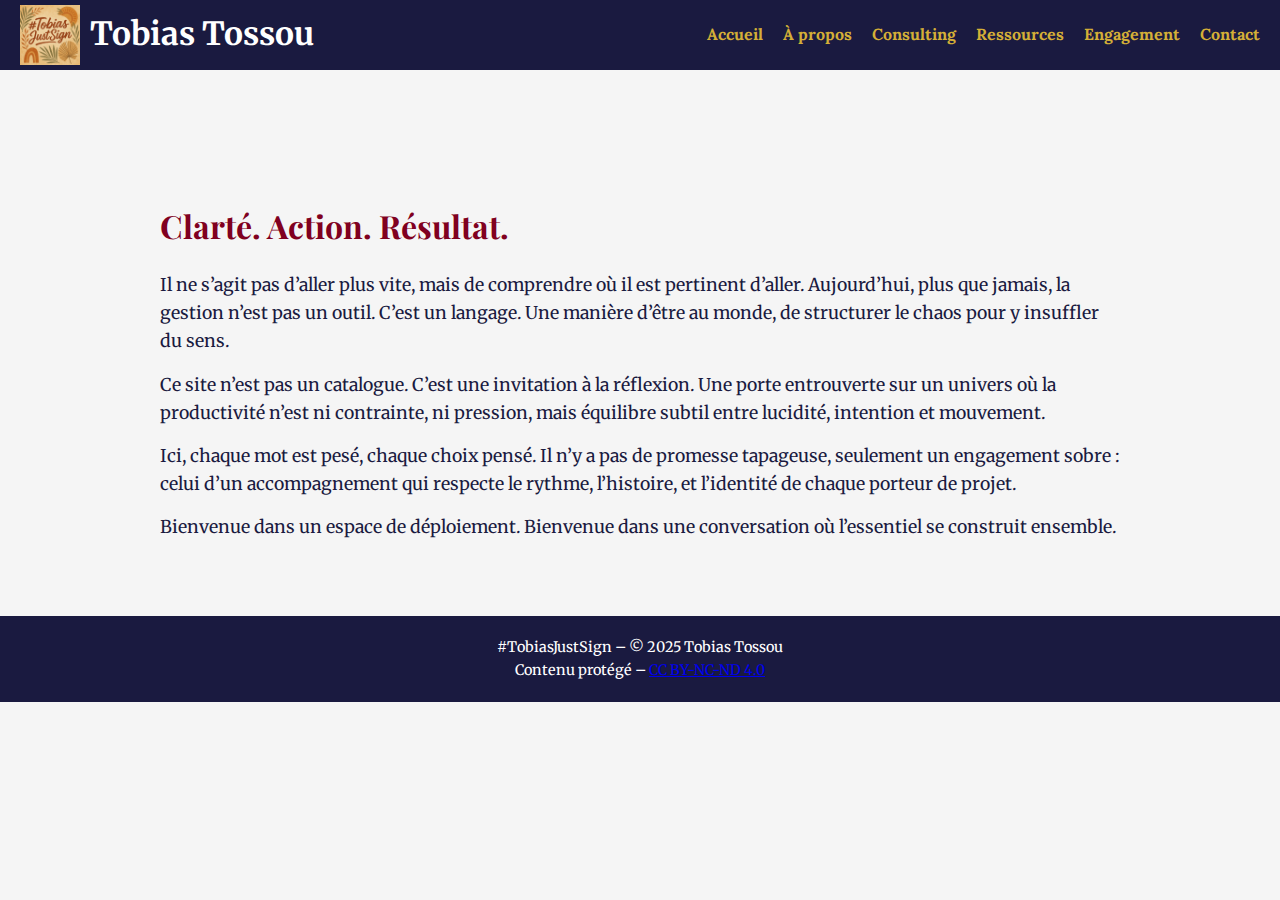
<file: index.html>
<!DOCTYPE html>
<html lang="fr">
<head>
  <meta charset="UTF-8" />
  <meta name="viewport" content="width=device-width, initial-scale=1" />
  <title>Accueil – Tobias Tossou</title>
  <link href="https://fonts.googleapis.com/css2?family=Lora&family=Merriweather&family=Playfair+Display:wght@700&display=swap" rel="stylesheet" />
  <link rel="stylesheet" href="css/style.css" />
</head>

<body>

  <header>
    <div class="logo">
      <a href="index.html" style="display: flex; align-items: center; text-decoration: none; color: inherit;">
        <img src="images/TOBIASJUSTSIGN_LOGO.jpg" alt="Logo Tobias Tossou" />
        <h1 style="margin-left: 10px;">Tobias Tossou</h1>
      </a>
    </div>

    <!-- Checkbox cachée pour toggle menu mobile -->
    <input type="checkbox" id="menu-toggle" class="menu-toggle" />

    <!-- Label hamburger -->
    <label for="menu-toggle" class="menu-icon" aria-label="Toggle menu">
      <span></span>
      <span></span>
      <span></span>
    </label>

    <nav aria-label="Navigation principale">
      <ul>
        <li><a href="index.html">Accueil</a></li>
        <li><a href="apropos.html">À propos</a></li>
        <li><a href="consulting.html">Consulting</a></li>
        <li><a href="ressources.html">Ressources</a></li>
        <li><a href="engagement.html">Engagement</a></li>
        <li><a href="contact.html">Contact</a></li>
      </ul>
    </nav>
  </header>

  <main>
    <section>
      <h2>Clarté. Action. Résultat.</h2>

      <p>
        Il ne s’agit pas d’aller plus vite, mais de comprendre où il est pertinent d’aller.
        Aujourd’hui, plus que jamais, la gestion n’est pas un outil. C’est un langage. Une manière d’être au monde, de structurer le chaos pour y insuffler du sens.
      </p>

      <p>
        Ce site n’est pas un catalogue. C’est une invitation à la réflexion.
        Une porte entrouverte sur un univers où la productivité n’est ni contrainte, ni pression, mais équilibre subtil entre lucidité, intention et mouvement.
      </p>

      <p>
        Ici, chaque mot est pesé, chaque choix pensé.
        Il n’y a pas de promesse tapageuse, seulement un engagement sobre : celui d’un accompagnement qui respecte le rythme, l’histoire, et l’identité de chaque porteur de projet.
      </p>

      <p>
        Bienvenue dans un espace de déploiement.
        Bienvenue dans une conversation où l’essentiel se construit ensemble.
      </p>
    </section>
  </main>

  <footer>
    <p>#TobiasJustSign – © 2025 Tobias Tossou</p>
    <p>Contenu protégé – <a href="https://creativecommons.org/licenses/by-nc-nd/4.0/" target="_blank" rel="noopener">CC BY-NC-ND 4.0</a></p>

  </footer>

</body>
</html>
</file>
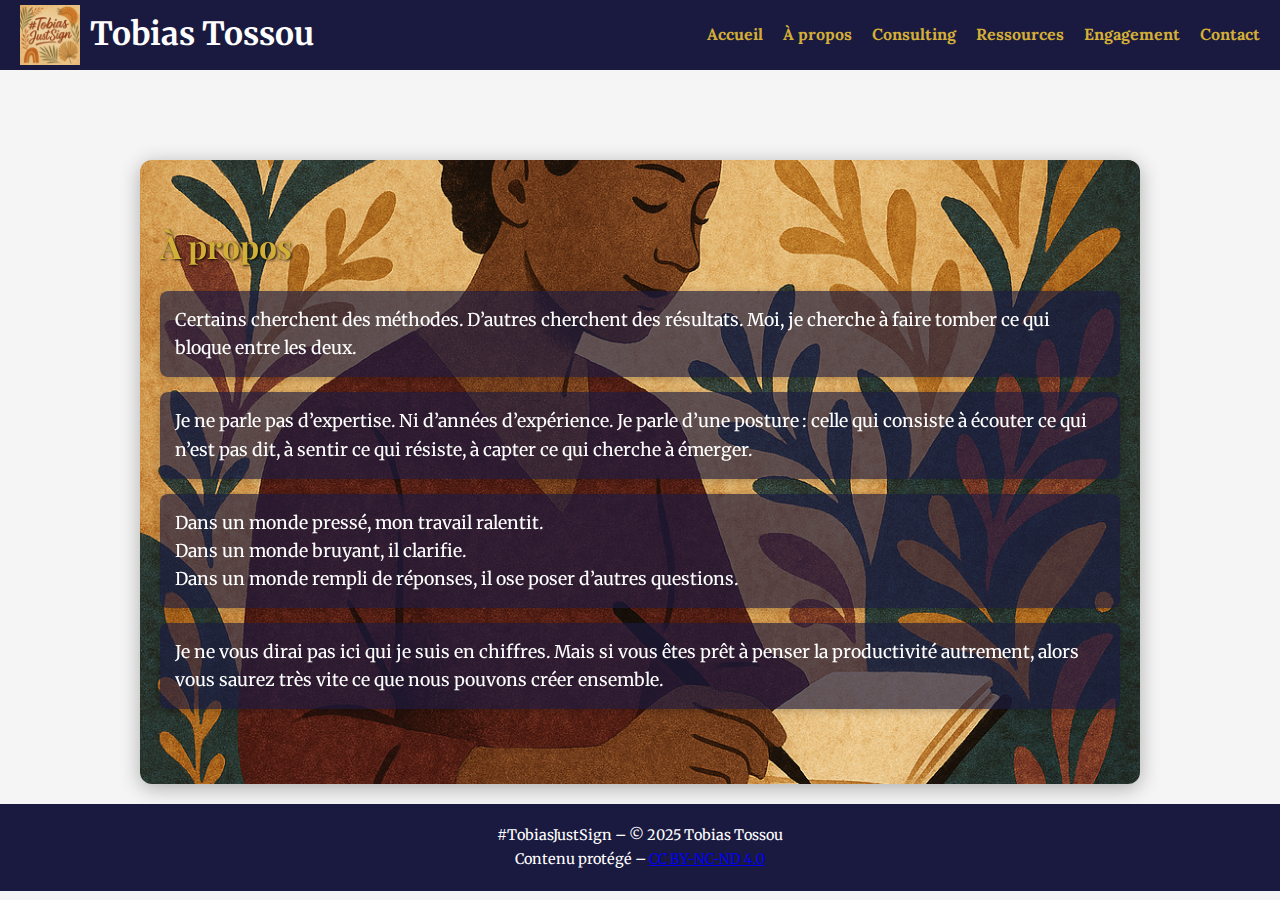
<file: apropos.html>
<!DOCTYPE html>
<html lang="fr">
<head>
  <meta charset="UTF-8" />
  <meta name="viewport" content="width=device-width, initial-scale=1" />
  <title>À propos – Tobias Tossou</title>
  <link href="https://fonts.googleapis.com/css2?family=Lora&family=Merriweather&family=Playfair+Display:wght@700&display=swap" rel="stylesheet" />
  <link rel="stylesheet" href="css/style.css" />
</head>

<body>

  <header>
    <div class="logo">
      <a href="index.html" style="display: flex; align-items: center; text-decoration: none; color: inherit;">
        <img src="images/TOBIASJUSTSIGN_LOGO.jpg" alt="Logo Tobias Tossou" />
        <h1 style="margin-left: 10px;">Tobias Tossou</h1>
      </a>
    </div>

    <!-- Checkbox cachée pour toggle menu mobile -->
    <input type="checkbox" id="menu-toggle" class="menu-toggle" />

    <!-- Label hamburger -->
    <label for="menu-toggle" class="menu-icon" aria-label="Toggle menu">
      <span></span>
      <span></span>
      <span></span>
    </label>

    <nav aria-label="Navigation principale">
      <ul>
        <li><a href="index.html">Accueil</a></li>
        <li><a href="apropos.html">À propos</a></li>
        <li><a href="consulting.html">Consulting</a></li>
        <li><a href="ressources.html">Ressources</a></li>
        <li><a href="engagement.html">Engagement</a></li>
        <li><a href="contact.html">Contact</a></li>
      </ul>
    </nav>
  </header>

  <main>

  <section class="section-apropos">

      <h2>À propos</h2>

      <p>
        Certains cherchent des méthodes. D’autres cherchent des résultats. Moi, je cherche à faire tomber ce qui bloque entre les deux.
      </p>

      <p>
        Je ne parle pas d’expertise. Ni d’années d’expérience. Je parle d’une posture : celle qui consiste à écouter ce qui n’est pas dit, à sentir ce qui résiste, à capter ce qui cherche à émerger.
      </p>

      <p>
        Dans un monde pressé, mon travail ralentit.<br />
        Dans un monde bruyant, il clarifie.<br />
        Dans un monde rempli de réponses, il ose poser d’autres questions.
      </p>

      <p>
        Je ne vous dirai pas ici qui je suis en chiffres.
        Mais si vous êtes prêt à penser la productivité autrement, alors vous saurez très vite ce que nous pouvons créer ensemble.
      </p>
    </section>
  </main>

  <footer>
    <p>#TobiasJustSign – © 2025 Tobias Tossou</p>
    <p>Contenu protégé – <a href="https://creativecommons.org/licenses/by-nc-nd/4.0/" target="_blank" rel="noopener">CC BY-NC-ND 4.0</a></p>

  </footer>

</body>
</html>
</file>
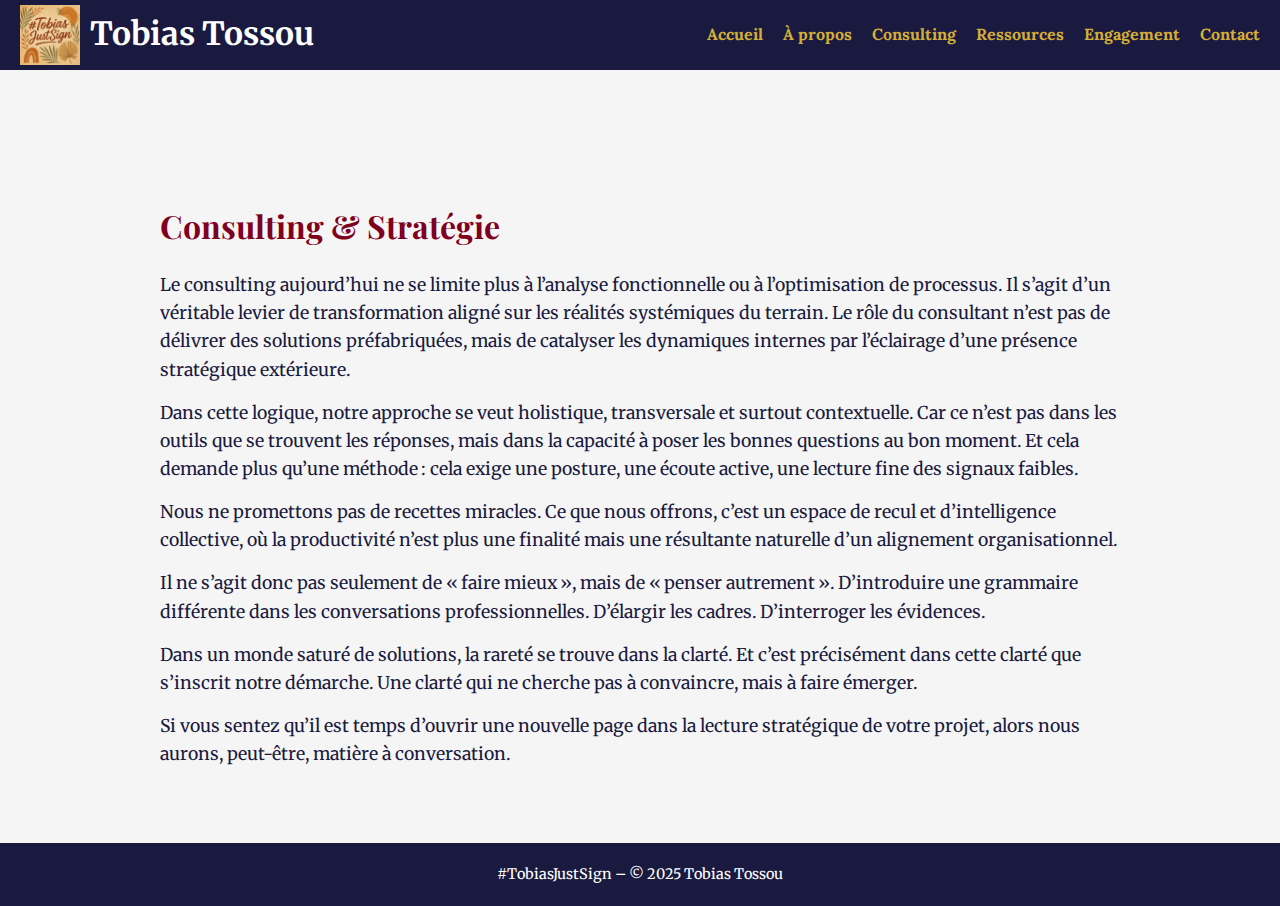
<file: consulting.html>
<!DOCTYPE html>
<html lang="fr">
<head>
  <meta charset="UTF-8" />
  <meta name="viewport" content="width=device-width, initial-scale=1" />
  <title>Consulting – Tobias Tossou</title>
  <link href="https://fonts.googleapis.com/css2?family=Lora&family=Merriweather&family=Playfair+Display:wght@700&display=swap" rel="stylesheet" />
  <link rel="stylesheet" href="css/style.css" />
</head>

<body>
  <header>
    <div class="logo">
      <a href="index.html" style="display: flex; align-items: center; text-decoration: none; color: inherit;">
        <img src="images/TOBIASJUSTSIGN_LOGO.jpg" alt="Logo Tobias Tossou" />
        <h1 style="margin-left: 10px;">Tobias Tossou</h1>
      </a>
    </div>

    <!-- Bouton burger pour mobile -->
    <div class="burger" aria-label="Menu" aria-expanded="false" role="button" tabindex="0">
      <div></div>
      <div></div>
      <div></div>
    </div>

    <nav aria-label="Navigation principale">
      <ul>
        <li><a href="index.html">Accueil</a></li>
        <li><a href="apropos.html">À propos</a></li>
        <li><a href="consulting.html" class="active" aria-current="page">Consulting</a></li>
        <li><a href="ressources.html">Ressources</a></li>
        <li><a href="engagement.html">Engagement</a></li>
        <li><a href="contact.html">Contact</a></li>
      </ul>
    </nav>
  </header>

  <main>
    <section>
      <h2>Consulting & Stratégie</h2>
      <p>
        Le consulting aujourd’hui ne se limite plus à l’analyse fonctionnelle ou à l’optimisation de processus. Il s’agit d’un véritable levier de transformation aligné sur les réalités systémiques du terrain.
        Le rôle du consultant n’est pas de délivrer des solutions préfabriquées, mais de catalyser les dynamiques internes par l’éclairage d’une présence stratégique extérieure.
      </p>
      <p>
        Dans cette logique, notre approche se veut holistique, transversale et surtout contextuelle. Car ce n’est pas dans les outils que se trouvent les réponses, mais dans la capacité à poser les bonnes questions au bon moment.
        Et cela demande plus qu’une méthode : cela exige une posture, une écoute active, une lecture fine des signaux faibles.
      </p>
      <p>
        Nous ne promettons pas de recettes miracles. Ce que nous offrons, c’est un espace de recul et d’intelligence collective, où la productivité n’est plus une finalité mais une résultante naturelle d’un alignement organisationnel.
      </p>
      <p>
        Il ne s’agit donc pas seulement de « faire mieux », mais de « penser autrement ». D’introduire une grammaire différente dans les conversations professionnelles. D’élargir les cadres. D’interroger les évidences.
      </p>
      <p>
        Dans un monde saturé de solutions, la rareté se trouve dans la clarté. Et c’est précisément dans cette clarté que s’inscrit notre démarche. Une clarté qui ne cherche pas à convaincre, mais à faire émerger.
      </p>
      <p>
        Si vous sentez qu’il est temps d’ouvrir une nouvelle page dans la lecture stratégique de votre projet, alors nous aurons, peut-être, matière à conversation.
      </p>
    </section>
  </main>

  <footer>
    <p>#TobiasJustSign – © 2025 Tobias Tossou</p>
  </footer>

  <!-- Inclusion du fichier JavaScript externe pour gérer le menu -->
  <script src="js/menu.js"></script>
</body>
</html>
</file>
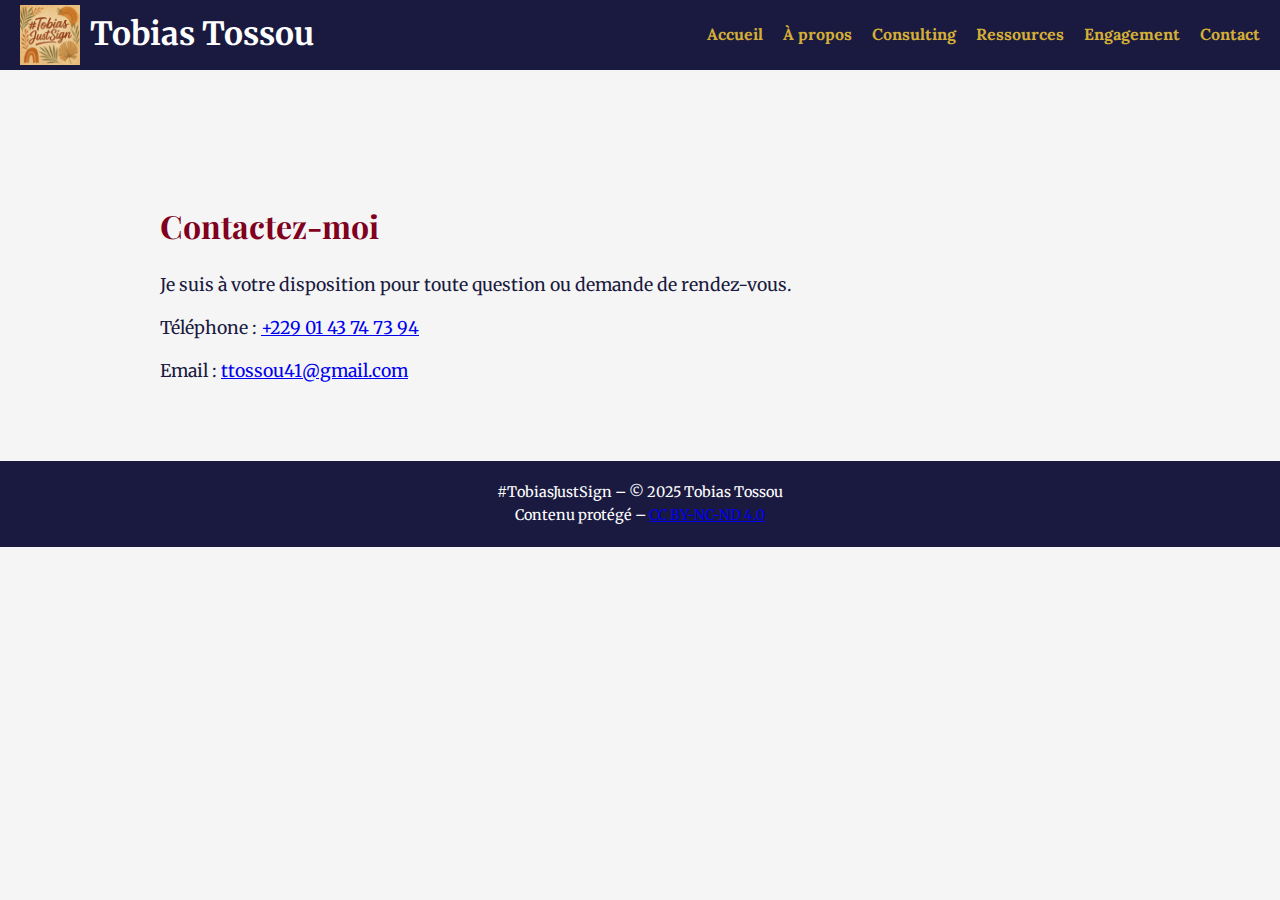
<file: contact.html>
<!DOCTYPE html>
<html lang="fr">
<head>
  <meta charset="UTF-8" />
  <meta name="viewport" content="width=device-width, initial-scale=1" />
  <title>Contact – Tobias Tossou</title>
  <link href="https://fonts.googleapis.com/css2?family=Lora&family=Merriweather&family=Playfair+Display:wght@700&display=swap" rel="stylesheet" />
  <link rel="stylesheet" href="css/style.css" />
</head>

<body>

  <header>
    <div class="logo">
      <a href="index.html" style="display: flex; align-items: center; text-decoration: none; color: inherit;">
        <img src="images/TOBIASJUSTSIGN_LOGO.jpg" alt="Logo Tobias Tossou" />
        <h1 style="margin-left: 10px;">Tobias Tossou</h1>
      </a>
    </div>

    <!-- Checkbox cachée pour toggle menu mobile -->
    <input type="checkbox" id="menu-toggle" class="menu-toggle" />

    <!-- Label hamburger -->
    <label for="menu-toggle" class="menu-icon" aria-label="Toggle menu">
      <span></span>
      <span></span>
      <span></span>
    </label>

    <nav aria-label="Navigation principale">
      <ul>
        <li><a href="index.html">Accueil</a></li>
        <li><a href="apropos.html">À propos</a></li>
        <li><a href="consulting.html">Consulting</a></li>
        <li><a href="ressources.html">Ressources</a></li>
        <li><a href="engagement.html">Engagement</a></li>
        <li><a href="contact.html">Contact</a></li>
      </ul>
    </nav>
  </header>

  <main>
    <section>
      <h2>Contactez-moi</h2>
      <p>Je suis à votre disposition pour toute question ou demande de rendez-vous.</p>
      <p>Téléphone : <a href="tel:+2290143747394">+229 01 43 74 73 94</a></p>
      <p>Email : <a href="mailto:ttossou41@gmail.com">ttossou41@gmail.com</a></p>
    </section>
  </main>

  <footer>
    <p>#TobiasJustSign – © 2025 Tobias Tossou</p>
    <p>Contenu protégé – <a href="https://creativecommons.org/licenses/by-nc-nd/4.0/" target="_blank" rel="noopener">CC BY-NC-ND 4.0</a></p>

  </footer>

</body>
</html>
</file>
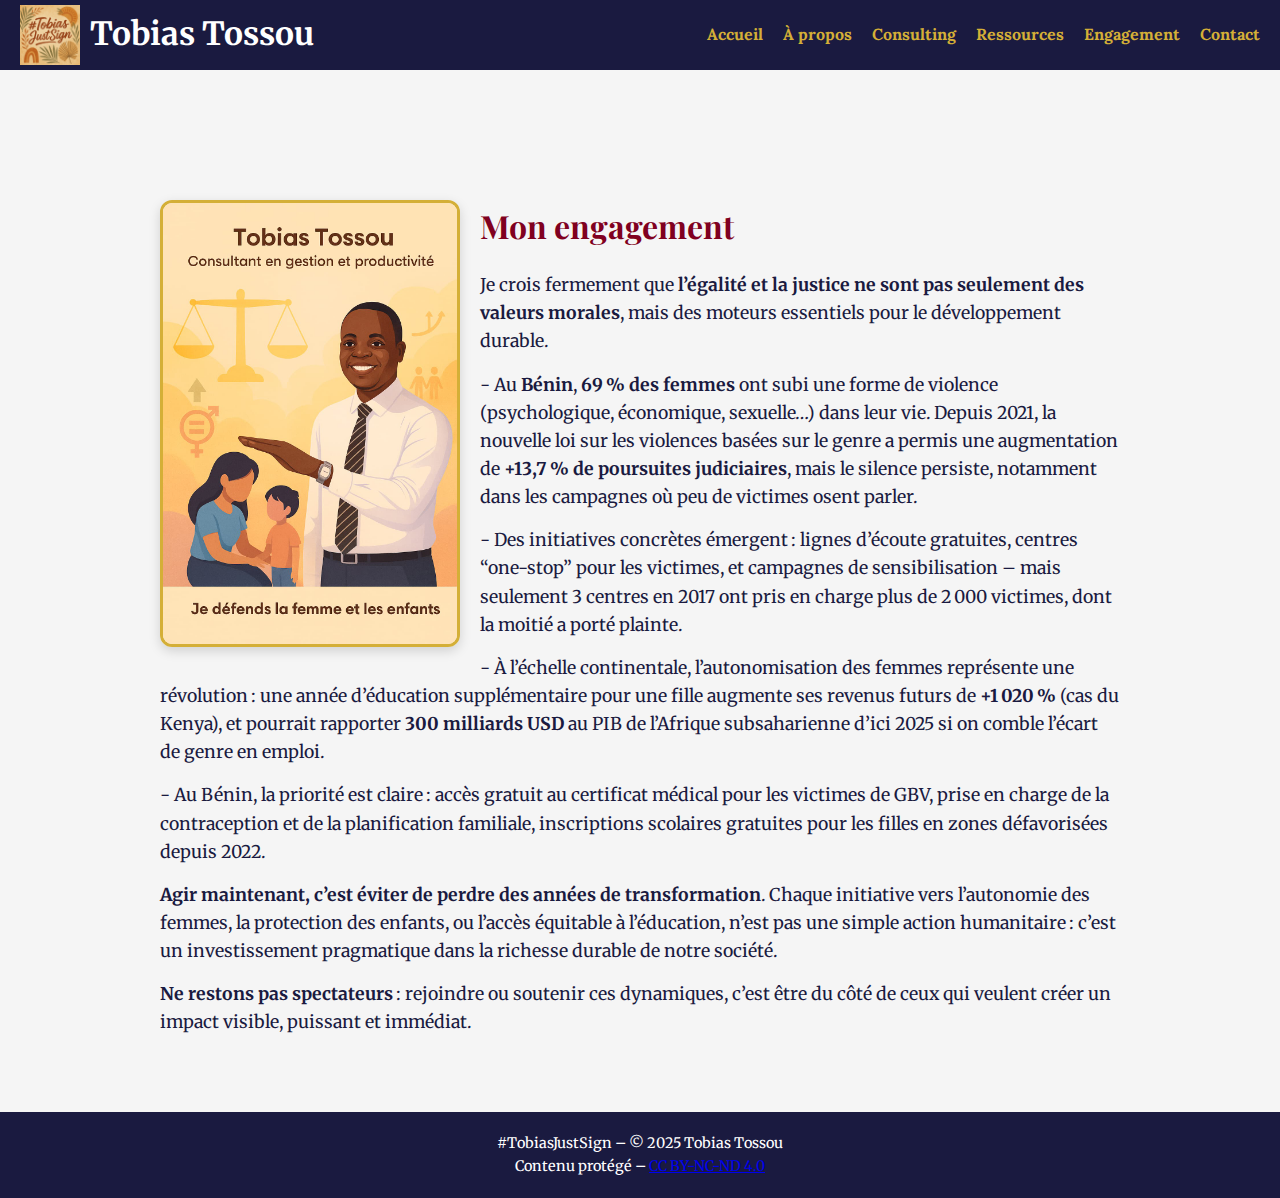
<file: engagement.html>
<!DOCTYPE html>
<html lang="fr">
<head>
  <meta charset="UTF-8" />
  <meta name="viewport" content="width=device-width, initial-scale=1" />
  <title>Engagement – Tobias Tossou</title>
  <link href="https://fonts.googleapis.com/css2?family=Lora&family=Merriweather&family=Playfair+Display:wght@700&display=swap" rel="stylesheet" />
  <link rel="stylesheet" href="css/style.css" />
</head>

<body>

  <header>
    <div class="logo">
      <a href="index.html" style="display: flex; align-items: center; text-decoration: none; color: inherit;">
        <img src="images/TOBIASJUSTSIGN_LOGO.jpg" alt="Logo Tobias Tossou" />
        <h1 style="margin-left: 10px;">Tobias Tossou</h1>
      </a>
    </div>

    <!-- Checkbox cachée pour toggle menu mobile -->
    <input type="checkbox" id="menu-toggle" class="menu-toggle" />

    <!-- Label hamburger -->
    <label for="menu-toggle" class="menu-icon" aria-label="Toggle menu">
      <span></span>
      <span></span>
      <span></span>
    </label>

    <nav aria-label="Navigation principale">
      <ul>
        <li><a href="index.html">Accueil</a></li>
        <li><a href="apropos.html">À propos</a></li>
        <li><a href="consulting.html">Consulting</a></li>
        <li><a href="ressources.html">Ressources</a></li>
        <li><a href="engagement.html">Engagement</a></li>
        <li><a href="contact.html">Contact</a></li>
      </ul>
    </nav>
  </header>

  <main>
    <section>

          <!-- Image ajoutée -->
    <img src="images/engagement.jpg" alt="Engagement Tobias Tossou" class="img-engagement" />

      <h2>Mon engagement</h2>
        <div class="engagement-text">
    <p>
      Je crois fermement que <strong>l’égalité et la justice ne sont pas seulement des valeurs morales</strong>, mais des moteurs essentiels pour le développement durable.
    </p>
    <p>
      - Au <strong>Bénin</strong>, <strong>69 % des femmes</strong> ont subi une forme de violence (psychologique, économique, sexuelle…) dans leur vie. Depuis 2021, la nouvelle loi sur les violences basées sur le genre a permis une augmentation de <strong>+13,7 % de poursuites judiciaires</strong>, mais le silence persiste, notamment dans les campagnes où peu de victimes osent parler.
    </p>
    <p>
      - Des initiatives concrètes émergent : lignes d’écoute gratuites, centres “one-stop” pour les victimes, et campagnes de sensibilisation – mais seulement 3 centres en 2017 ont pris en charge plus de 2 000 victimes, dont la moitié a porté plainte.
    </p>
    <p>
      - À l’échelle continentale, l’autonomisation des femmes représente une révolution : une année d’éducation supplémentaire pour une fille augmente ses revenus futurs de <strong>+1 020 %</strong> (cas du Kenya), et pourrait rapporter <strong>300 milliards USD</strong> au PIB de l’Afrique subsaharienne d’ici 2025 si on comble l’écart de genre en emploi.
    </p>
    <p>
      - Au Bénin, la priorité est claire : accès gratuit au certificat médical pour les victimes de GBV, prise en charge de la contraception et de la planification familiale, inscriptions scolaires gratuites pour les filles en zones défavorisées depuis 2022.
    </p>
    <p>
      <strong>Agir maintenant, c’est éviter de perdre des années de transformation</strong>. Chaque initiative vers l’autonomie des femmes, la protection des enfants, ou l’accès équitable à l’éducation, n’est pas une simple action humanitaire : c’est un investissement pragmatique dans la richesse durable de notre société.
    </p>
    <p>
      <strong>Ne restons pas spectateurs</strong> : rejoindre ou soutenir ces dynamiques, c’est être du côté de ceux qui veulent créer un impact visible, puissant et immédiat.
    </p>
  </div>
    </section>
  </main>

  <footer>
    <p>#TobiasJustSign – © 2025 Tobias Tossou</p>
    <p>Contenu protégé – <a href="https://creativecommons.org/licenses/by-nc-nd/4.0/" target="_blank" rel="noopener">CC BY-NC-ND 4.0</a></p>

  </footer>

</body>
</html>
</file>
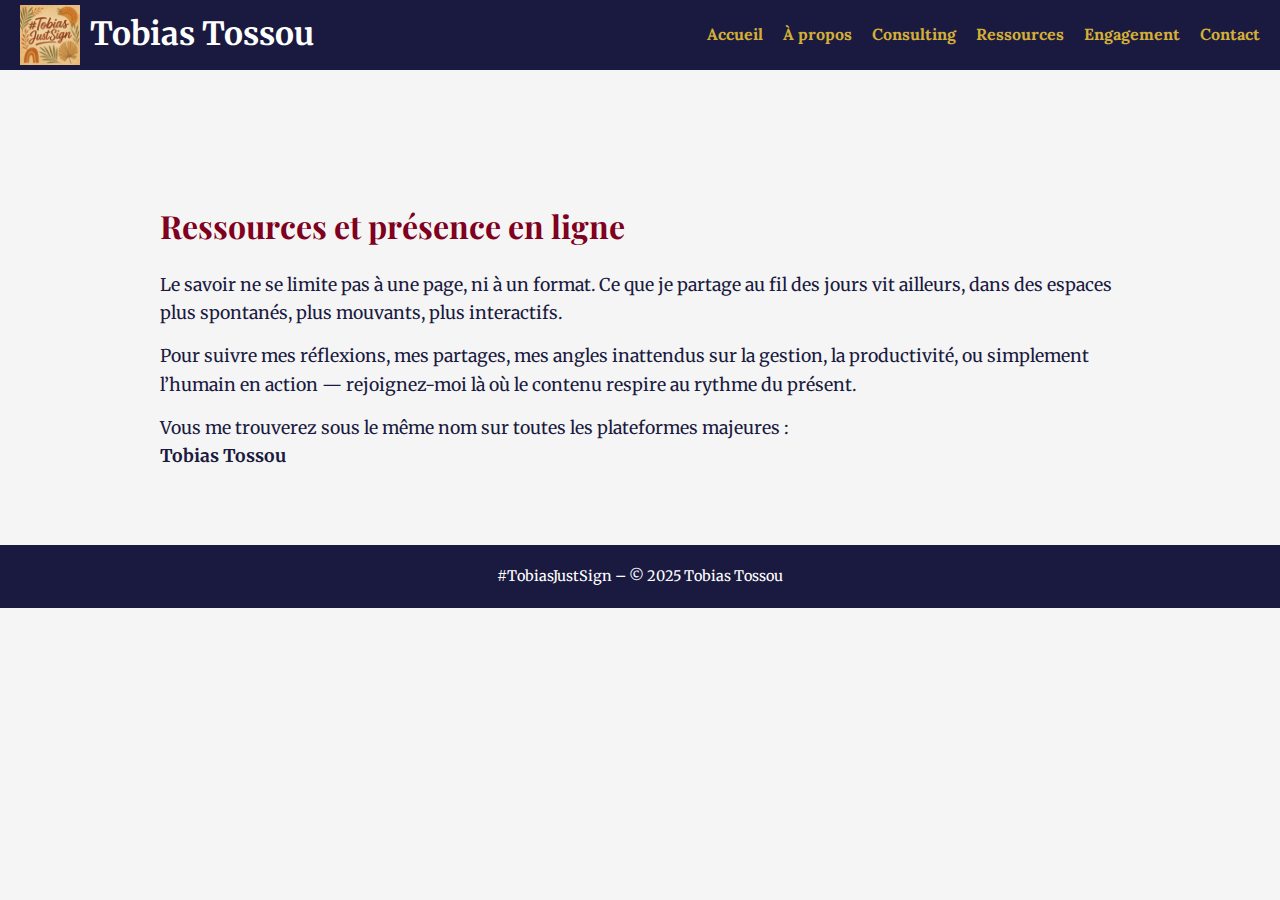
<file: ressources.html>
<!DOCTYPE html>
<html lang="fr">
<head>
  <meta charset="UTF-8" />
  <meta name="viewport" content="width=device-width, initial-scale=1" />
  <title>Ressources – Tobias Tossou</title>
  <link href="https://fonts.googleapis.com/css2?family=Lora&family=Merriweather&family=Playfair+Display:wght@700&display=swap" rel="stylesheet" />
  <link rel="stylesheet" href="css/style.css" />
</head>

<body>

  <header>
    <div class="logo">
      <a href="index.html" style="display: flex; align-items: center; text-decoration: none; color: inherit;">
        <img src="images/TOBIASJUSTSIGN_LOGO.jpg" alt="Logo Tobias Tossou" />
        <h1 style="margin-left: 10px;">Tobias Tossou</h1>
      </a>
    </div>

    <!-- Bouton burger mobile -->
    <div class="burger" aria-label="Menu" aria-expanded="false" role="button" tabindex="0">
      <div></div>
      <div></div>
      <div></div>
    </div>

    <nav aria-label="Navigation principale">
      <ul>
        <li><a href="index.html">Accueil</a></li>
        <li><a href="apropos.html">À propos</a></li>
        <li><a href="consulting.html">Consulting</a></li>
        <li><a href="ressources.html" class="active" aria-current="page">Ressources</a></li>
        <li><a href="engagement.html">Engagement</a></li>
        <li><a href="contact.html">Contact</a></li>
      </ul>
    </nav>
  </header>

  <main>
    <section>
      <h2>Ressources et présence en ligne</h2>

      <p>
        Le savoir ne se limite pas à une page, ni à un format.
        Ce que je partage au fil des jours vit ailleurs, dans des espaces plus spontanés, plus mouvants, plus interactifs.
      </p>

      <p>
        Pour suivre mes réflexions, mes partages, mes angles inattendus sur la gestion, la productivité, ou simplement l’humain en action — rejoignez-moi là où le contenu respire au rythme du présent.
      </p>

      <p>
        Vous me trouverez sous le même nom sur toutes les plateformes majeures :<br />
        <strong>Tobias Tossou</strong>
      </p>
    </section>
  </main>

  <footer>
    <p>#TobiasJustSign – © 2025 Tobias Tossou</p>
  </footer>

  <script>
    const burger = document.querySelector('.burger');
    const navMenu = document.querySelector('nav ul');

    burger.addEventListener('click', () => {
      navMenu.classList.toggle('open');
      burger.classList.toggle('open');
      const expanded = burger.getAttribute('aria-expanded') === 'true';
      burger.setAttribute('aria-expanded', !expanded);
    });

    // Accessibilité clavier (Enter et espace)
    burger.addEventListener('keydown', e => {
      if (e.key === 'Enter' || e.key === ' ') {
        e.preventDefault();
        burger.click();
      }
    });
  </script>

</body>
</html>
</file>
<file: css/style.css>
/* === CHARTE COULEURS TOBIAS TOSSOU === */
:root {
    --bleu-nuit: #1A1A40;
    --or-doux: #D4AF37;
    --gris-clair: #F5F5F5;
    --bourgogne: #800020;
    --blanc: #ffffff;
    --noir: #000000;
}

/* === BASE === */
* {
    margin: 0;
    padding: 0;
    box-sizing: border-box;
}

body {
    font-family: "Merriweather", "Open Sans", sans-serif;
    background-color: var(--gris-clair);
    color: var(--bleu-nuit);
    line-height: 1.6;
}

/* === HEADER === */
header {
    position: sticky;
    top: 0;
    z-index: 1000;
    background-color: var(--bleu-nuit);
    height: 70px;
    display: flex;
    justify-content: space-between;
    align-items: center;
    padding: 0 20px;
    flex-wrap: nowrap;
    color: var(--blanc);
}

/* Logo */
.logo img {
    height: 60px;
    max-width: 100%;
}

/* Nav classique */
nav ul {
    list-style: none;
    display: flex;
    gap: 20px;
    flex-wrap: wrap;
}

nav ul li a {
    color: var(--or-doux);
    text-decoration: none;
    font-weight: bold;
    font-family: "Lora", serif;
    transition: color 0.3s ease;
}

nav ul li a:hover {
    color: var(--blanc);
}

/* === MENU MOBILE HAMBURGER === */
.menu-toggle {
    display: none;
}

.menu-icon {
    display: none;
    flex-direction: column;
    cursor: pointer;
    width: 30px;
    height: 25px;
    justify-content: space-between;
    margin-left: auto;
}

.menu-icon span {
    display: block;
    height: 3px;
    background: var(--or-doux);
    border-radius: 3px;
}

/* === MAIN === */
main {
    margin-top: 70px;
    padding: 20px;
}

/* === SECTIONS === */
section {
    max-width: 1000px;
    margin: auto;
    padding: 40px 20px;
}

section h1, section h2 {
    font-family: "Playfair Display", serif;
    font-size: 2rem;
    margin-bottom: 20px;
    color: var(--bourgogne);
}

section p {
    font-size: 1.1rem;
    margin-bottom: 15px;
}

/* === FOOTER === */
footer {
    background-color: var(--bleu-nuit);
    color: var(--blanc);
    text-align: center;
    padding: 20px;
    font-size: 0.9rem;
}

footer .licence {
    font-size: 0.8rem;
    color: var(--gris-clair);
    margin-top: 10px;
}

footer .licence a {
    color: var(--or-doux);
    text-decoration: none;
}

footer .licence a:hover {
    color: var(--blanc);
    text-decoration: underline;
}

/* === RESPONSIVE DESIGN === */
@media (max-width: 768px) {
    header {
        height: 70px;
        flex-direction: row;
        align-items: center;
        padding: 10px 20px;
    }

    .logo {
        flex: none;
    }

    .logo img {
        height: 50px;
    }

    .menu-icon {
        display: flex;
    }

    nav ul {
        display: none;
        flex-direction: column;
        align-items: center;
        background-color: var(--bleu-nuit);
        width: 100%;
        position: absolute;
        top: 70px;
        left: 0;
        z-index: 999;
        padding: 10px 0;
        gap: 10px;
    }

    nav ul li a {
        font-size: 1.2rem;
    }

    .menu-toggle:checked + .menu-icon + nav ul {
        display: flex;
    }

    main {
        margin-top: 0;
        padding: 20px 10px;
    }

    section {
        padding: 20px 10px;
    }

    footer {
        padding: 15px;
    }
}

/* === IMAGES ENGAGEMENT === */
.img-engagement {
    float: left;
    max-width: 300px;
    width: 100%;
    height: auto;
    margin: 0 20px 20px 0;
    border-radius: 12px;
    box-shadow: 0 4px 12px rgba(0, 0, 0, 0.15);
    border: 3px solid var(--or-doux);
    object-fit: cover;
}

@media (max-width: 768px) {
    .img-engagement {
        float: none;
        display: block;
        margin: 0 auto 20px auto;
        max-width: 85vw;
        height: auto;
    }
}

/* === IMAGE CONTACT === */
.img-contact {
    float: center;
    max-width: 300px;
    width: 100%;
    height: auto;
    margin: 0 20px 20px 0;
    border-radius: 12px;
    box-shadow: 0 4px 12px rgba(0, 0, 0, 0.15);
    border: 3px solid var(--or-doux);
    object-fit: cover;
}

@media (max-width: 768px) {
    .img-contact {
        float: none;
        display: block;
        margin: 0 auto 20px auto;
        max-width: 85vw;
        height: auto;
    }
}

/* === GALERIE DE RESSOURCES === */
.grid-ressources {
    display: grid;
    grid-template-columns: repeat(auto-fit, minmax(200px, 1fr));
    gap: 16px;
    padding: 40px 20px;
    background-color: var(--gris-clair);
}

.grid-ressources img {
    width: 100%;
    max-width: 280px;
    height: auto;
    margin: 0 auto;
    display: block;
    border-radius: 12px;
    box-shadow: 0 4px 12px rgba(0, 0, 0, 0.15);
    border: 3px solid var(--or-doux);
    object-fit: cover;
    transition: transform 0.3s ease;
}

.grid-ressources img:hover {
    transform: scale(1.03);
}

@media (max-width: 768px) {
    .grid-ressources img {
        max-width: 85vw;
    }
}

/* === SECTION ACCUEIL AVEC IMAGE DE FOND === */
.hero-background {
    background-image: url("../images/background1.png");
    background-size: cover;
    background-position: center;
    background-repeat: no-repeat;
    color: var(--blanc);
    padding: 60px 20px;
    border-radius: 8px;
    box-shadow: 0 4px 20px rgba(0, 0, 0, 0.3);
}

.hero-background h2 {
    font-size: 2.2rem;
    color: var(--or-doux);
    margin-bottom: 20px;
    text-shadow: 1px 1px 4px rgba(0,0,0,0.7);
}

.hero-background p {
    font-size: 1.2rem;
    line-height: 1.8;
    color: var(--blanc);
    text-shadow: 1px 1px 2px rgba(0,0,0,0.6);
}

/* Responsive */
@media (max-width: 768px) {
    .hero-background {
        padding: 40px 15px;
        background-attachment: scroll;
    }

    .hero-background h2 {
        font-size: 1.7rem;
    }

    .hero-background p {
        font-size: 1.05rem;
    }
}

/* === SECTION À PROPOS AVEC FOND === */
.section-apropos {
    background-image: url("../images/background2.png");
    background-size: cover;
    background-repeat: no-repeat;
    background-position: center;
    color: var(--blanc);
    padding: 60px 20px;
    border-radius: 12px;
    box-shadow: 0 4px 20px rgba(0, 0, 0, 0.3);
    backdrop-filter: brightness(0.9);
}

.section-apropos h2 {
    color: var(--or-doux);
    text-shadow: 1px 1px 3px var(--noir);
}

.section-apropos p {
    background-color: rgba(26, 26, 64, 0.65); /* filtre bleu nuit semi-transparent */
    padding: 15px;
    border-radius: 8px;
    margin-bottom: 15px;
    font-size: 1.1rem;
    box-shadow: 0 2px 8px rgba(0,0,0,0.2);
}

/* Mobile */
@media (max-width: 768px) {
    .section-apropos {
        background-position: top center;
        padding: 40px 10px;
    }

    .section-apropos p {
        font-size: 1rem;
    }
}
</file>
